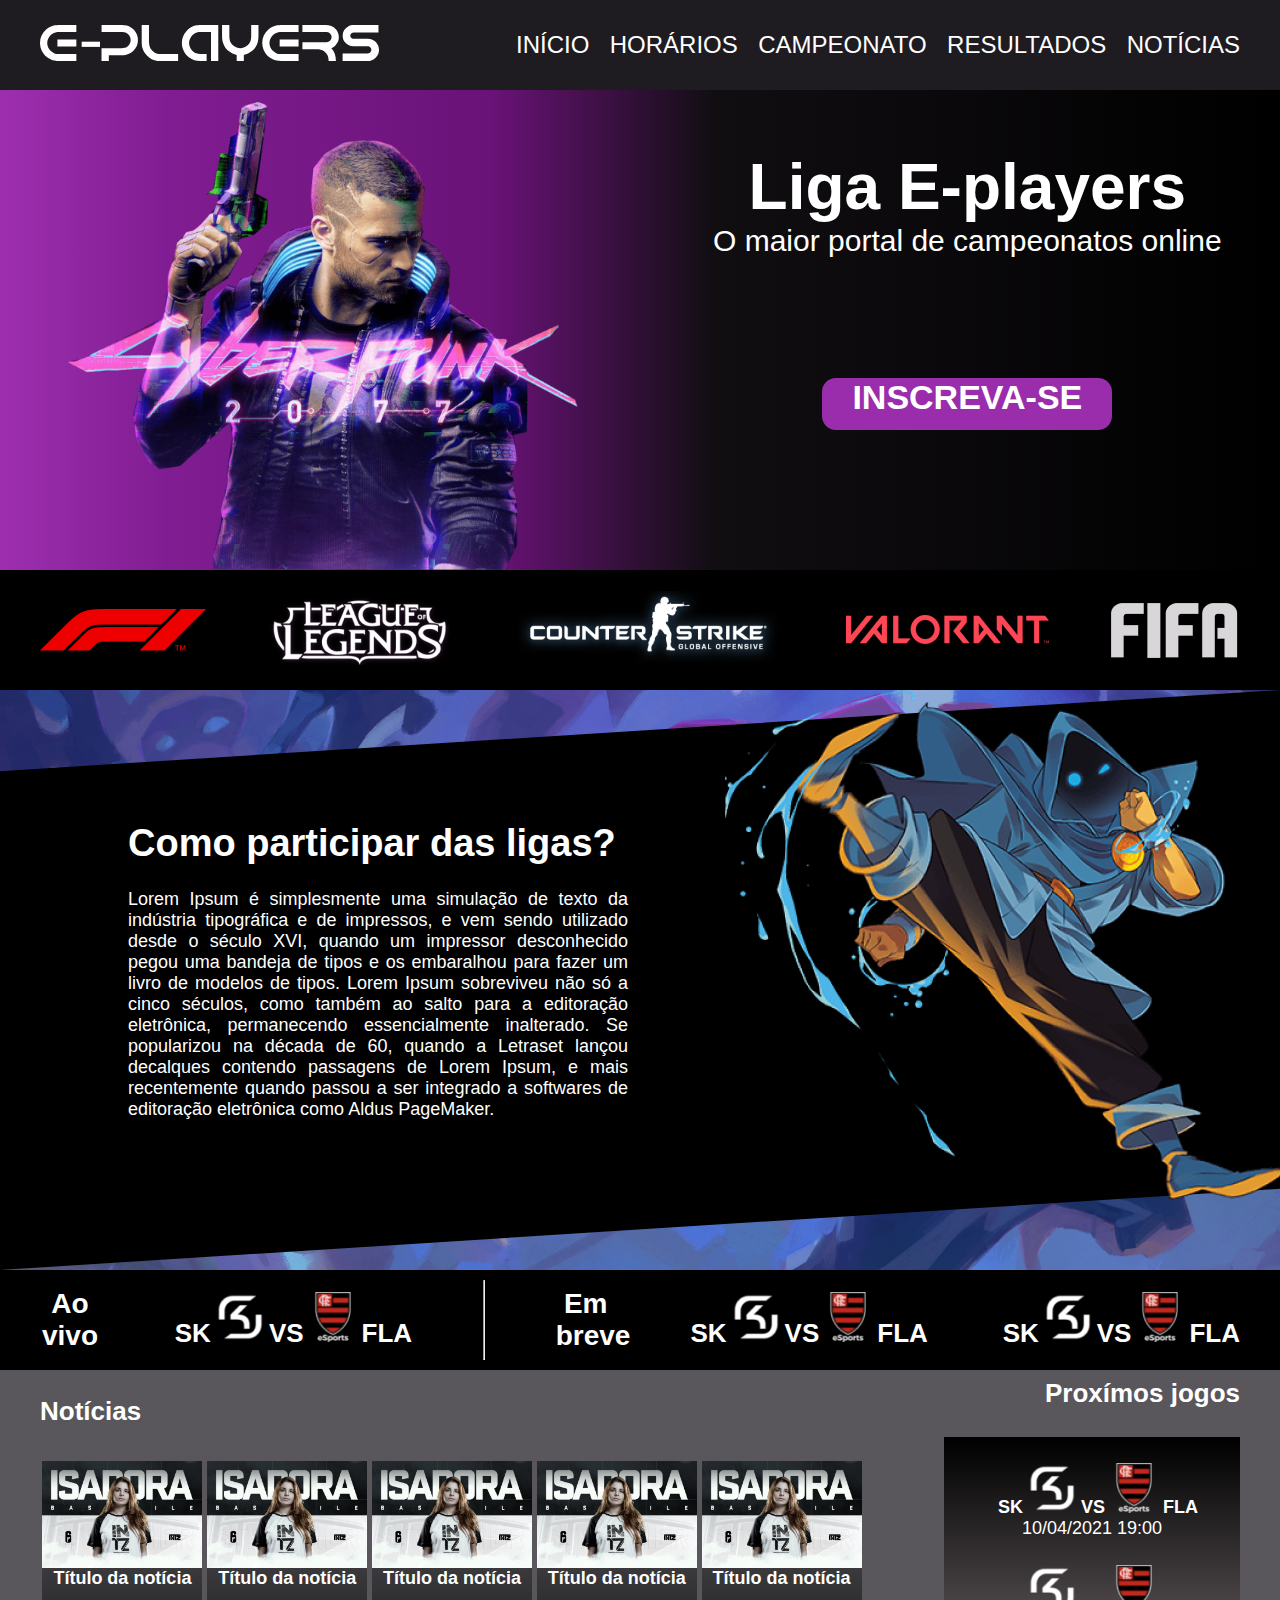
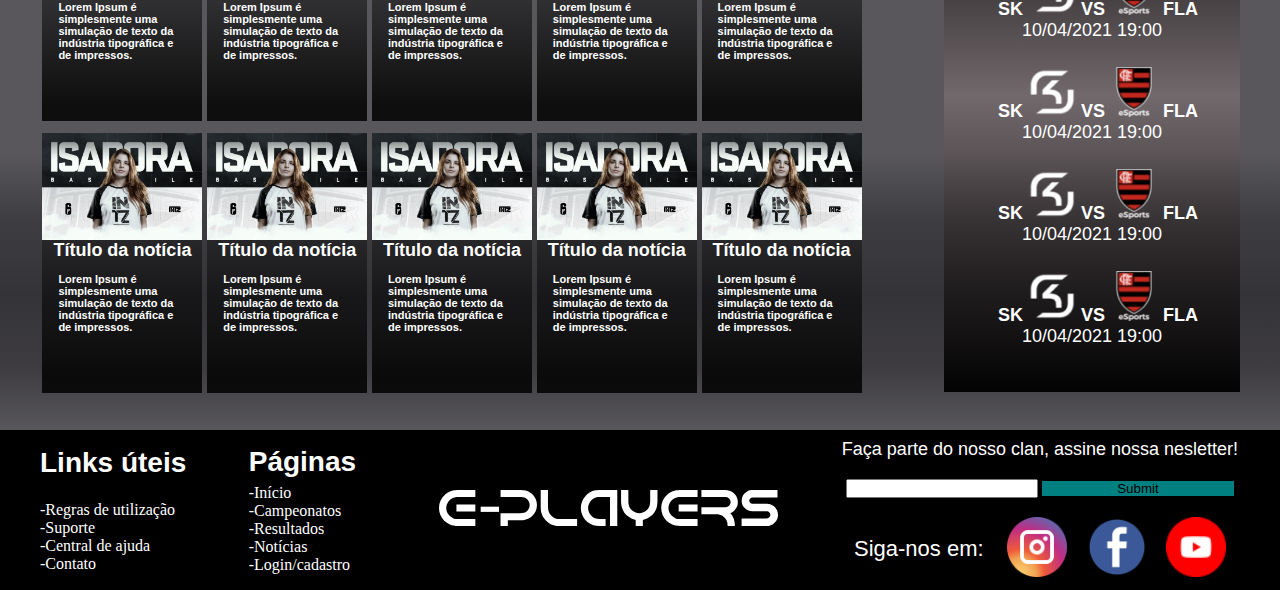
<file: E-players/index.html>
<!DOCTYPE html>
<html lang="pt-br">
<head>
    <meta charset="UTF-8">
    <meta http-equiv="X-UA-Compatible" content="IE=edge">
    <meta name="viewport" content="width=device-width, initial-scale=1.0">
    <title>Home E-players</title>
    <link rel="stylesheet" href="css/estilo_home.css">
</head>
<body>

    <header>
        <div class="container container_header">
            <a href="#container_banner"><img src="assets_/logo.svg" alt="logo"></a>
            <nav class="menu_header">
                <a href="#container_banner">Início</a>
                <a href="#horarios">Horários</a>
                <a href="#">Campeonato</a>
                <a href="#">Resultados</a>
                <a href="#container_noticias">Notícias</a>
            </nav>
        </div>
    </header>

    <main>

        <section id="container_banner" class="container_banner">
            <img src="assets_/cyberpunk2077 1.png" alt="homem do cyberpunk com arma na mão">
            <div class="content_banner">
                <h1>Liga E-players</h1>
                <p>O maior portal de campeonatos online</p>
                <a href="#">Inscreva-se</a>
            </div>
        </section>

        <div class="parcerias">
            <div class="jogos container">
                <img src="assets_/formula-1-logo.png" alt="logo F1">
                <img src="assets_/logo-lol.png" alt="logo lol">
                <img src="assets_/Counter-Strike-Logo.png" alt="logo cs">
                <img id="logovava" src="assets_/valorant-logo.png" alt="logo valorant">
                <img src="assets_/FIFA_logo.png" alt="logo FIFA_logo">
            </div>
        </div>

        <section class="sobre">
            <div class="retangulo">
            </div>
            <div class="container container_sobre">
                <div class="textos_sobre">
                    <h2>Como participar das ligas?</h2>
                    <p>Lorem Ipsum é simplesmente uma simulação de texto da
                indústria tipográfica e de impressos, e vem sendo utilizado
                desde o século XVI, quando um impressor desconhecido
                pegou uma bandeja de tipos e os embaralhou para fazer
                um livro de modelos de tipos. Lorem Ipsum sobreviveu não
                só a cinco séculos, como também ao salto para a
                editoração eletrônica, permanecendo essencialmente
                inalterado. Se popularizou na década de 60, quando a
                Letraset lançou decalques contendo passagens de Lorem
                Ipsum, e mais recentemente quando passou a ser
                integrado a softwares de editoração eletrônica como Aldus
                PageMaker.</p>
                </div>
                <img src="assets_/Support-Image-Wizard-of-Legend 1.png" alt="">
            </div>
        </section>

        <div id="horarios" class="horarios">
            <div class="container container_horarios">
                <h2>Ao vivo</h2>
                <div class="partida">
                    <span>sk</span>
                    <img src="assets_/sk-logo.png" alt="sk loho">
                    <span>vs</span>
                    <img src="assets_/fla-logo.png" alt="fla logo">
                    <span>fla</span>  
                </div>
                <hr>
                <h2>Em breve</h2>
                <div class="partida">
                    <span>sk</span>
                    <img src="assets_/sk-logo.png" alt="sk loho">
                    <span>vs</span>
                    <img src="assets_/fla-logo.png" alt="fla logo">
                    <span>fla</span>  
                </div>
                <div class="partida">
                    <span>sk</span>
                    <img src="assets_/sk-logo.png" alt="sk loho">
                    <span>vs</span>
                    <img src="assets_/fla-logo.png" alt="fla logo">
                    <span>fla</span>  
                </div>
            </div>
        </div>

        <section class="info">
            <div class="container container_info">
                <div id="container_noticias" class="noticias container_noticias">
                    <h2>Notícias</h2>
                    <div class="ajuste_card">
                        <article class="card">
                            <img src="assets_/player.jpg" alt="menina gamer">
                            <a href="#">Título da notícia</a>
                            <p>Lorem Ipsum é simplesmente uma simulação de texto da
                        indústria tipográfica e de impressos.</p>
                        </article>
                        <article class="card">
                            <img src="assets_/player.jpg" alt="menina gamer">
                            <a href = "#">Título da notícia</a>
                            <p>Lorem Ipsum é simplesmente uma simulação de texto da
                        indústria tipográfica e de impressos.</p>
                        </article>
                        <article class="card">
                            <img src="assets_/player.jpg" alt="menina gamer">
                            <a href = "#">Título da notícia</a>
                            <p>Lorem Ipsum é simplesmente uma simulação de texto da
                        indústria tipográfica e de impressos.</p>
                        </article>
                        <article class="card">
                            <img src="assets_/player.jpg" alt="menina gamer">
                            <a href = "#">Título da notícia</a>
                            <p>Lorem Ipsum é simplesmente uma simulação de texto da
                        indústria tipográfica e de impressos.</p>
                        </article>
                        <article class="card">
                            <img src="assets_/player.jpg" alt="menina gamer">
                            <a href = "#">Título da notícia</a>
                            <p>Lorem Ipsum é simplesmente uma simulação de texto da
                        indústria tipográfica e de impressos.</p>
                        </article>
                        <article class="card">
                            <img src="assets_/player.jpg" alt="menina gamer">
                            <a href = "#">Título da notícia</a>
                            <p>Lorem Ipsum é simplesmente uma simulação de texto da
                        indústria tipográfica e de impressos.</p>
                        </article>
                        <article class="card">
                            <img src="assets_/player.jpg" alt="menina gamer">
                            <a href = "#">Título da notícia</a>
                            <p>Lorem Ipsum é simplesmente uma simulação de texto da
                        indústria tipográfica e de impressos.</p>
                        </article>
                        <article class="card">
                            <img src="assets_/player.jpg" alt="menina gamer">
                            <a href = "#">Título da notícia</a>
                            <p>Lorem Ipsum é simplesmente uma simulação de texto da
                        indústria tipográfica e de impressos.</p>
                        </article>
                        <article class="card">
                            <img src="assets_/player.jpg" alt="menina gamer">
                            <a href = "#">Título da notícia</a>
                            <p>Lorem Ipsum é simplesmente uma simulação de texto da
                        indústria tipográfica e de impressos.</p>
                        </article>
                        <article class="card">
                            <img src="assets_/player.jpg" alt="menina gamer">
                            <a href = "#">Título da notícia</a>
                            <p>Lorem Ipsum é simplesmente uma simulação de texto da
                        indústria tipográfica e de impressos.</p>
                        </article>
                    </div>
                </div>

                <div class="container_proximos">
                    <h2>Proxímos jogos</h2>
                    <div class="fundo_proximos">
                            <div class="proximos">
                                <div class="partida">
                                <span>sk</span>
                                <img src="assets_/sk-logo.png" alt="sk loho">
                                <span>vs</span>
                                <img src="assets_/fla-logo.png" alt="fla logo">
                                <span>fla</span>  
                                </div>
                                <span>10/04/2021  19:00</span>
                            </div>
                            <div class="proximos">
                                <div class="partida">
                                <span>sk</span>
                                <img src="assets_/sk-logo.png" alt="sk loho">
                                <span>vs</span>
                                <img src="assets_/fla-logo.png" alt="fla logo">
                                <span>fla</span>  
                                </div>
                                <span>10/04/2021  19:00</span>
                            </div>
                            <div class="proximos">
                                <div class="partida">
                                <span>sk</span>
                                <img src="assets_/sk-logo.png" alt="sk loho">
                                <span>vs</span>
                                <img src="assets_/fla-logo.png" alt="fla logo">
                                <span>fla</span>  
                                </div>
                                <span>10/04/2021  19:00</span>
                            </div>
                            <div class="proximos">
                                <div class="partida">
                                <span>sk</span>
                                <img src="assets_/sk-logo.png" alt="sk loho">
                                <span>vs</span>
                                <img src="assets_/fla-logo.png" alt="fla logo">
                                <span>fla</span>  
                                </div>
                                <span>10/04/2021  19:00</span>
                            </div>
                            <div class="proximos">
                                <div class="partida">
                                <span>sk</span>
                                <img src="assets_/sk-logo.png" alt="sk loho">
                                <span>vs</span>
                                <img src="assets_/fla-logo.png" alt="fla logo">
                                <span>fla</span>  
                                </div>
                                <span>10/04/2021  19:00</span>
                            </div>
                    </div>
                </div>
            </div>
        </section>

    </main>

    <footer>
        <div class="container container_footer">
            <nav class="links">
                <h3>Links úteis</h3>
                <a href="#">-Regras de utilização</a>
                <a href="#">-Suporte</a>
                <a href="#">-Central de ajuda</a>
                <a href="#">-Contato</a>
            </nav>

            <nav class="paginas">
                <h3>Páginas</h3>
                <a href="#container_banner">-Início</a>
                <a href="#">-Campeonatos</a>
                <a href="#">-Resultados</a>
                <a href="#container_noticias">-Notícias</a>
                <a href="#">-Login/cadastro</a>
            </nav>

            <a class="logo" href="#container_banner"><img src="assets_/logo.svg" alt="logo E-players"></a>

            <div class="contato">
                <p>Faça parte do nosso clan, assine nossa nesletter!</p>
                <form action="post">
                    <input type="email" id="email" name="email">
                    <input type="submit" class="botao">
                </form>
                <div class="seguir">
                    <span>Siga-nos em:</span>
                    <a href="https://www.instagram.com/senai_info/"><img src="assets_/instagram.png" alt="">
                    </a>
                    <a href="https://www.facebook.com/senaiinformatica"><img src="assets_/facebook.png" alt=""></a>
                    <a href="https://www.youtube.com/playlist?list=PLQc2LfH6uOhLcY9jQchAdVLGtW_8WF_Nz"><img src="assets_/youtube.png" alt=""></a>
                </div>
            </div>
        </div>
    </footer>
</body>
</html>
</file>
<file: E-players/css/estilo_home.css>
*{
    margin: 0;
    padding: 0;
    box-sizing: border-box;
}
@import url('https://fonts.googleapis.com/css2?family=Titillium+Web&display=swap');

.container{
    /* background-color: blue; */
    width: 1200px;
    margin: 0 auto;
}

header{
    background-color: #1E1C21;
    width: 100%;
    height: 90px;
    position: fixed;
    top: 0;
    z-index: 2;
    display: flex;
    align-items: center;
}

.container_header{
    display: flex;
    flex-direction: row;
    justify-content: space-between;
    align-items: center;
    height: 36px;
}

.menu_header{
    width: 724px;
    display: flex;
    justify-content: space-between;
}

.menu_header a{
    font-family: -apple-system, BlinkMacSystemFont, 'Segoe UI', Roboto, Oxygen, Ubuntu, Cantarell, 'Open Sans', 'Helvetica Neue', sans-serif;
    font-size: 24px;
    color: white;
    text-decoration: none;
    text-transform: uppercase;
}

.container_banner{
    margin-top: 90px;
    width: 100%;
    height: 480px;
    display: flex;
    justify-content: space-around;
    /* align-items: center; */

    background: linear-gradient(90deg, #9D2FAF 0%, #811D92 13.02%, #691277 38.54%, #110E12 55.73%, #000000 100%);
}

.container_banner img{
    height: 482px;
    width: auto;
}

.content_banner{
    height: 354px;
    display: flex;
    flex-direction: column;
    align-items: center;
    margin-top: 60px;
}
.container_banner h1{
    font-weight: bolder;
    font-size: 64px;
    color: white;
    font-family: 'Titillium Web', sans-serif;
}

.container_banner p{
    font-family: -apple-system, BlinkMacSystemFont, 'Segoe UI', Roboto, Oxygen, Ubuntu, Cantarell, 'Open Sans', 'Helvetica Neue', sans-serif;
    font-size: 30px;
    color: white;
}

.container_banner a{
    font-family: -apple-system, BlinkMacSystemFont, 'Segoe UI', Roboto, Oxygen, Ubuntu, Cantarell, 'Open Sans', 'Helvetica Neue', sans-serif;
    font-size: 34px;
    font-weight: bold;
    color: white;
    text-transform: uppercase;
    text-decoration: none;
    background-color: #9A2DAC ;
    text-align: center;
    width: 290px;
    height: 52px;
    border-radius: 14px;
    margin-top: 120px;
}

.parcerias{
    background-color: black;
    width: 100%;
    height: 120px;
    display: flex;
    align-items: center;
    justify-content: center;
}

.jogos{
    display: flex;
    justify-content: space-between;
    align-items: center;
}

#logovava{
    height: 30px;
}

.sobre{
    height: 580px;
    background-image: url(../assets_/Fundowol.png);
    position: relative;
}

.retangulo{
    background-color: black;
    width: 100%;
    height: 580px;
    clip-path: polygon(100% 0, 100% 86%, 0 100%, 0 14%);
}

.container_sobre{
    display: flex;
    justify-content: space-between;
    align-items: center;
    position: absolute;
    top: 0;
    left: 10vw;
}

.textos_sobre{
    width:500px;
    margin-top: 50px;
}

.textos_sobre h2{
    font-family: 'Titillium Web', sans-serif;
    font-size: 38px;
    font-weight: bold;
    color: white;
    margin-bottom: 24px;
}

.textos_sobre p{
    font-family: -apple-system, BlinkMacSystemFont, 'Segoe UI', Roboto, Oxygen, Ubuntu, Cantarell, 'Open Sans', 'Helvetica Neue', sans-serif;
    font-size: 18px;
    color: white;
    text-align: justify;
}

.horarios{
    background-color: black;
    height: 100px;
    width: 100%;

}

.container_horarios{
    height: 100%;
    display: flex;
    flex-direction: row;
    justify-content: space-between;
    align-items: center;
}

.container_horarios h2{
    color: white;
    font-size: 28px;
    text-align: center;
    font-family: -apple-system, BlinkMacSystemFont, 'Segoe UI', Roboto, Oxygen, Ubuntu, Cantarell, 'Open Sans', 'Helvetica Neue', sans-serif;
    width: 60px;
}

.partida{
    margin: 0 0 0 12px;
}

.partida img{
    width: 50px;
    height: 50px;
}

.partida span{
    color: white;
    text-transform: uppercase;
    font-size: 26px;
    font-family: -apple-system, BlinkMacSystemFont, 'Segoe UI', Roboto, Oxygen, Ubuntu, Cantarell, 'Open Sans', 'Helvetica Neue', sans-serif;
    font-weight: bold;
}
 hr{
     height: 80%;
     margin: 0 8px;
 }

 .info{
     height: 660px;
     background: linear-gradient(180deg, rgba(30, 28, 33, 0.74) 58.25%, rgba(30, 29, 33, 0.86) 68.04%, rgba(30, 29, 33, 0.9) 79.56%, rgba(30, 28, 33, 0.86) 90.65%, rgba(30, 28, 33, 0.74) 100%);
 }

 .container_noticias{
     width: 824px;
     /* background-color: cadetblue; */
 }

 .container_noticias h2{
     color: white;
     font-size: 26px;
     font-weight: bold;
     font-family: 'Titillium Web', sans-serif;
     margin-bottom: 28px;
     padding-top: 26px;
 }

 .container_info{
     display: flex;
     justify-content: space-between;
     align-items: center;
 }

 .ajuste_card{
     width: 100%;
     display: flex;
     flex-direction: row;
     justify-content: space-around;
     flex-wrap: wrap;
 }

 .card{
     width: 160px;
     height: 260px;
     background: linear-gradient(180deg, rgba(208, 207, 207, 0) 4.81%, rgba(0, 0, 0, 0.84) 93.97%);
     margin: 6px 0;
     display: flex;
     flex-direction: column;
     align-items: center;
 }

 .card img{
     width: 100%;
     height: auto;
 }

 .card a{
     font-family: -apple-system, BlinkMacSystemFont, 'Segoe UI', Roboto, Oxygen, Ubuntu, Cantarell, 'Open Sans', 'Helvetica Neue', sans-serif;
     font-weight: bold;
     font-size: 18px;
     text-align: justify center;
     text-decoration: none;
     color: white;
 }

 .card p{
    font-family: -apple-system, BlinkMacSystemFont, 'Segoe UI', Roboto, Oxygen, Ubuntu, Cantarell, 'Open Sans', 'Helvetica Neue', sans-serif;
    font-weight: bold;
    font-size: 11px;
    text-align: justify center;
    color: white;  
    width: 80%;
    margin: 12px 20px;
 }

 .container_proximos{
     /* background-color: violet; */
     width: 370px;
     display: flex;
     flex-direction: column;
     align-items: flex-end;
 }

 .container_proximos h2{
    color: white;
    font-size: 26px;
    font-weight: bold;
    font-family: 'Titillium Web', sans-serif;
    margin-bottom: 28px;
 }

 .fundo_proximos{
    background: linear-gradient(180deg, #000000 0%, rgba(184, 155, 155, 0.26) 46.6%, #000000 101.67%);
    width: 80%;
    height: 555px;
 }

 .proximos{
     margin: 26px 0;
     display: flex;
     flex-direction: column;
     align-items: center;
 }

 .proximos span{
     font-family: -apple-system, BlinkMacSystemFont, 'Segoe UI', Roboto, Oxygen, Ubuntu, Cantarell, 'Open Sans', 'Helvetica Neue', sans-serif;
     font-size: 18px;
     color: white;
 }

 footer{
     height: 160px;
     width: 100%;
     background-color: black;
 }

 .container_footer{
    display: flex;
    flex-direction: row;
    align-items: center;
    justify-content: space-between;
    height: 100%;
 }

 .links{
     display: flex;
     flex-direction: column;
     justify-content: space-around;
 }

 .links h3{
    font-family: 'Titillium Web', sans-serif;
    font-size: 28px;
    font-weight: bold;
    color: white;
    margin-bottom: 22px;
 }

 .links a{
     text-decoration: none;
     color: white;
 }

 .paginas{
    display: flex;
    flex-direction: column;
    justify-content: space-around;
 }

 .paginas h3{
    font-family: 'Titillium Web', sans-serif;
    font-size: 28px;
    font-weight: bold;
    color: white;
    margin-bottom: 6px;
 }

 .paginas a{
     text-decoration: none;
     color: white;
 }

 .logo{
     margin-left: 20px;
 }

 .contato{
     display: flex;
     flex-direction: column;
     justify-content: space-around;
     align-items: center;
     width: 400px;
     height: 100%;
 }

 .contato p{
    font-size: 18px;
    font-family: -apple-system, BlinkMacSystemFont, 'Segoe UI', Roboto, Oxygen, Ubuntu, Cantarell, 'Open Sans', 'Helvetica Neue', sans-serif;
    color: white;
 }

.contato input{
    width: 192px;
}

 .seguir{
     display: flex;
     align-items: center;
     justify-content: space-between;
     width: 372px;
 }

 .seguir span{
     font-size: 22px;
     font-family: -apple-system, BlinkMacSystemFont, 'Segoe UI', Roboto, Oxygen, Ubuntu, Cantarell, 'Open Sans', 'Helvetica Neue', sans-serif;
     color: white;
     margin-right: 4px;
 }

 .seguir img{
     height: 60px;
     width: 60px;
 }

 .botao{
     background-color: teal;
     border-style: none;
 }
</file>
